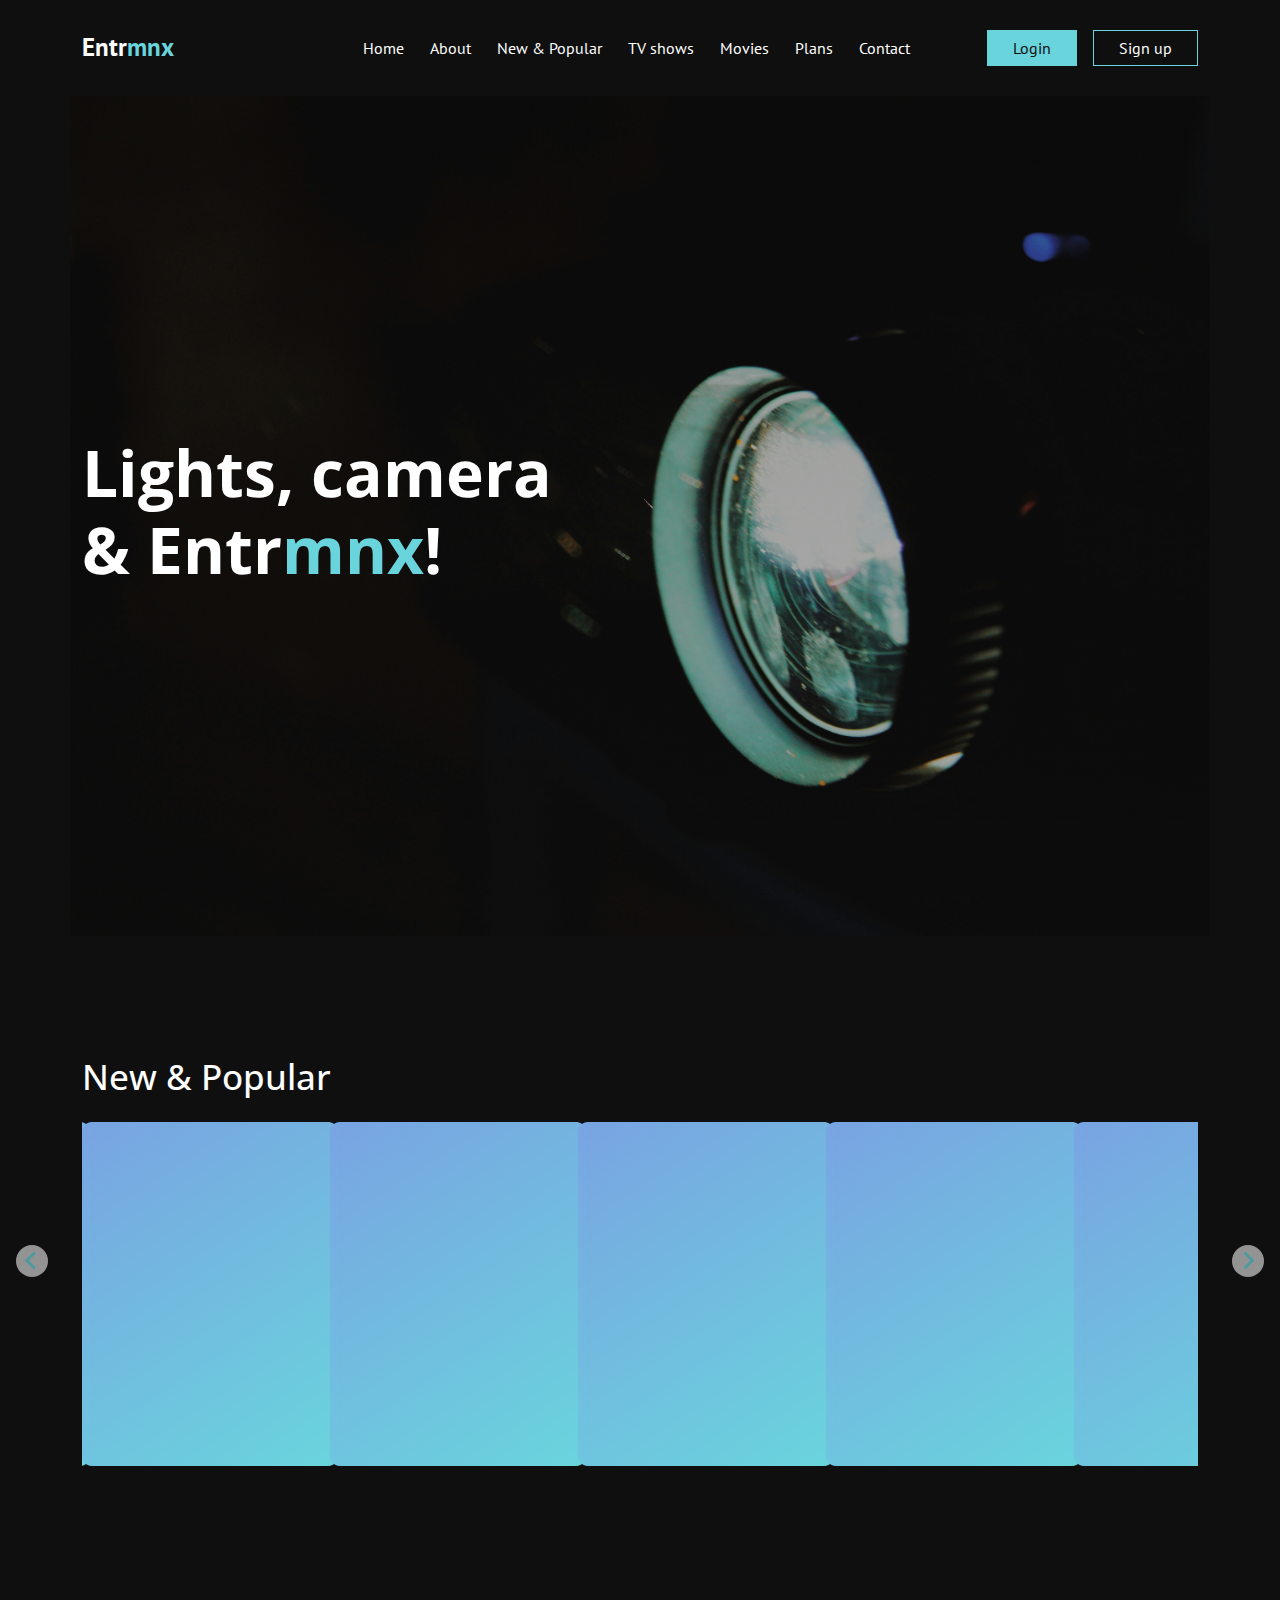
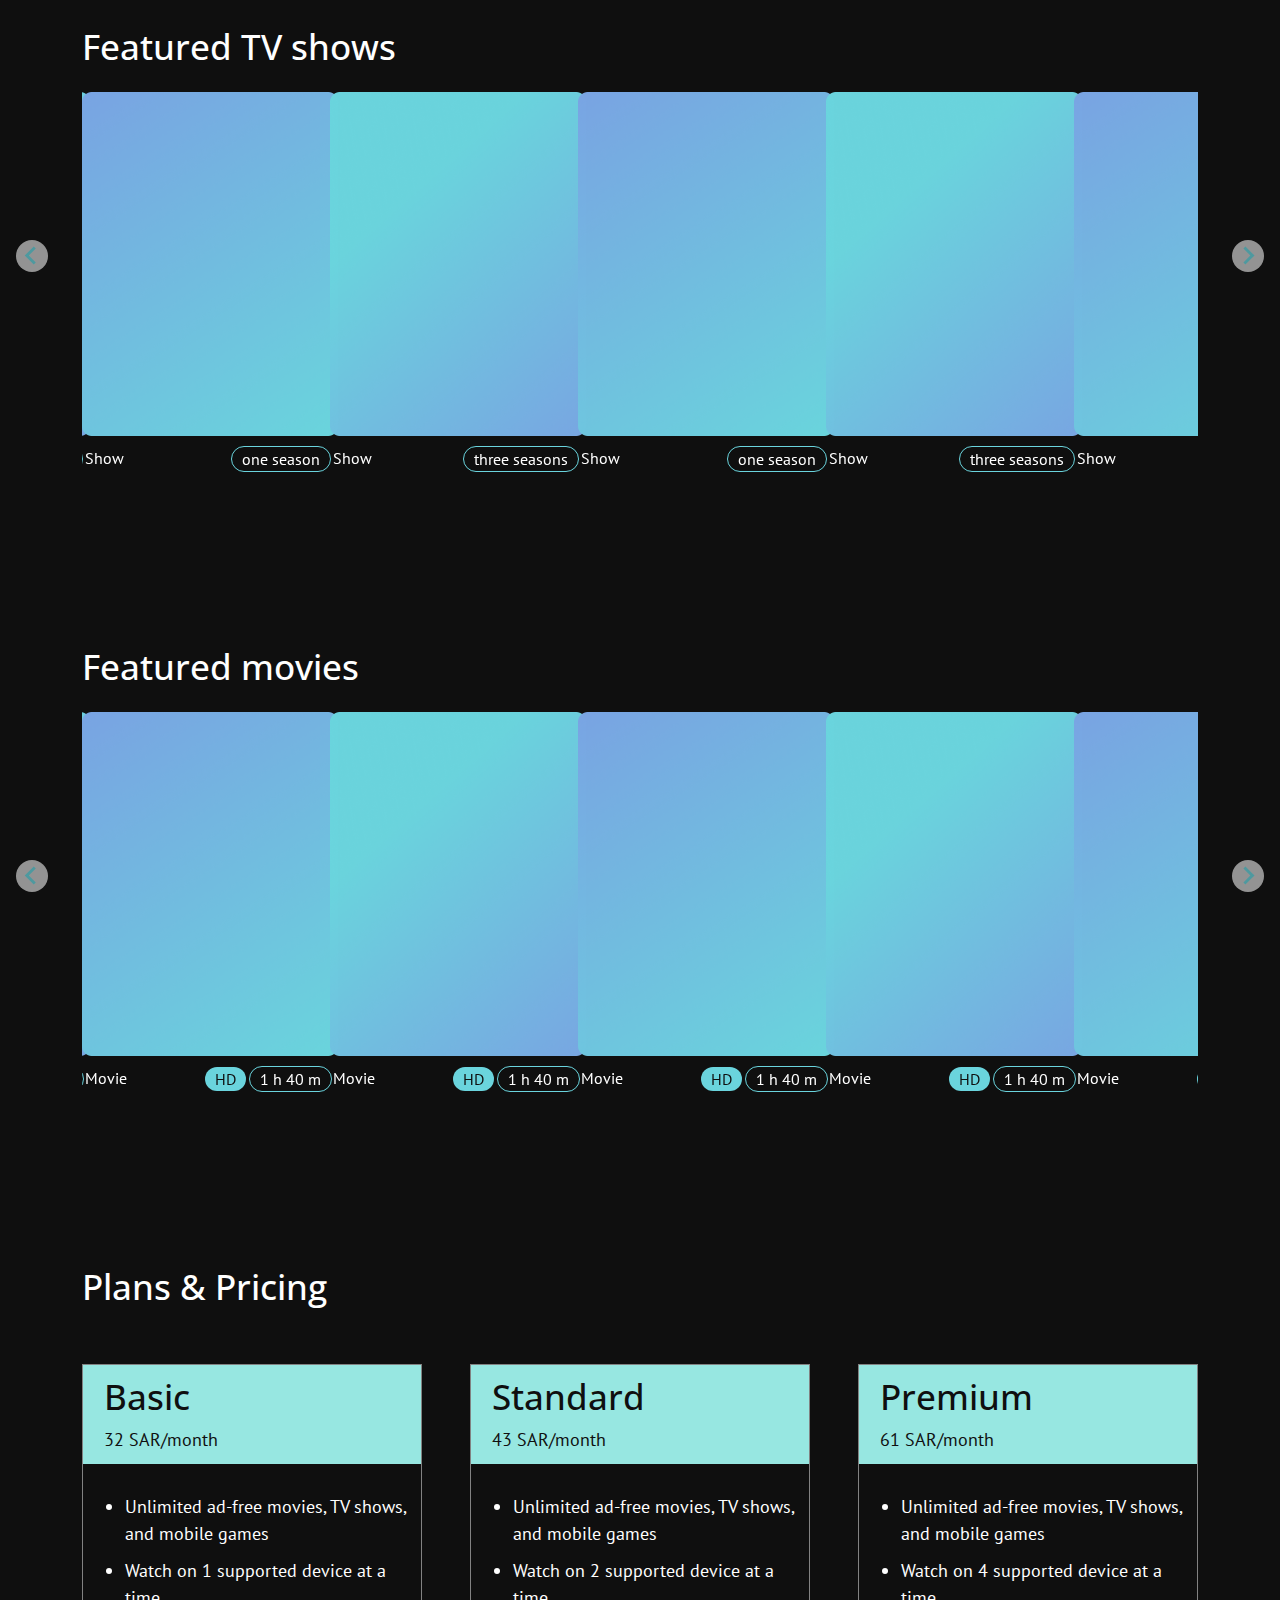
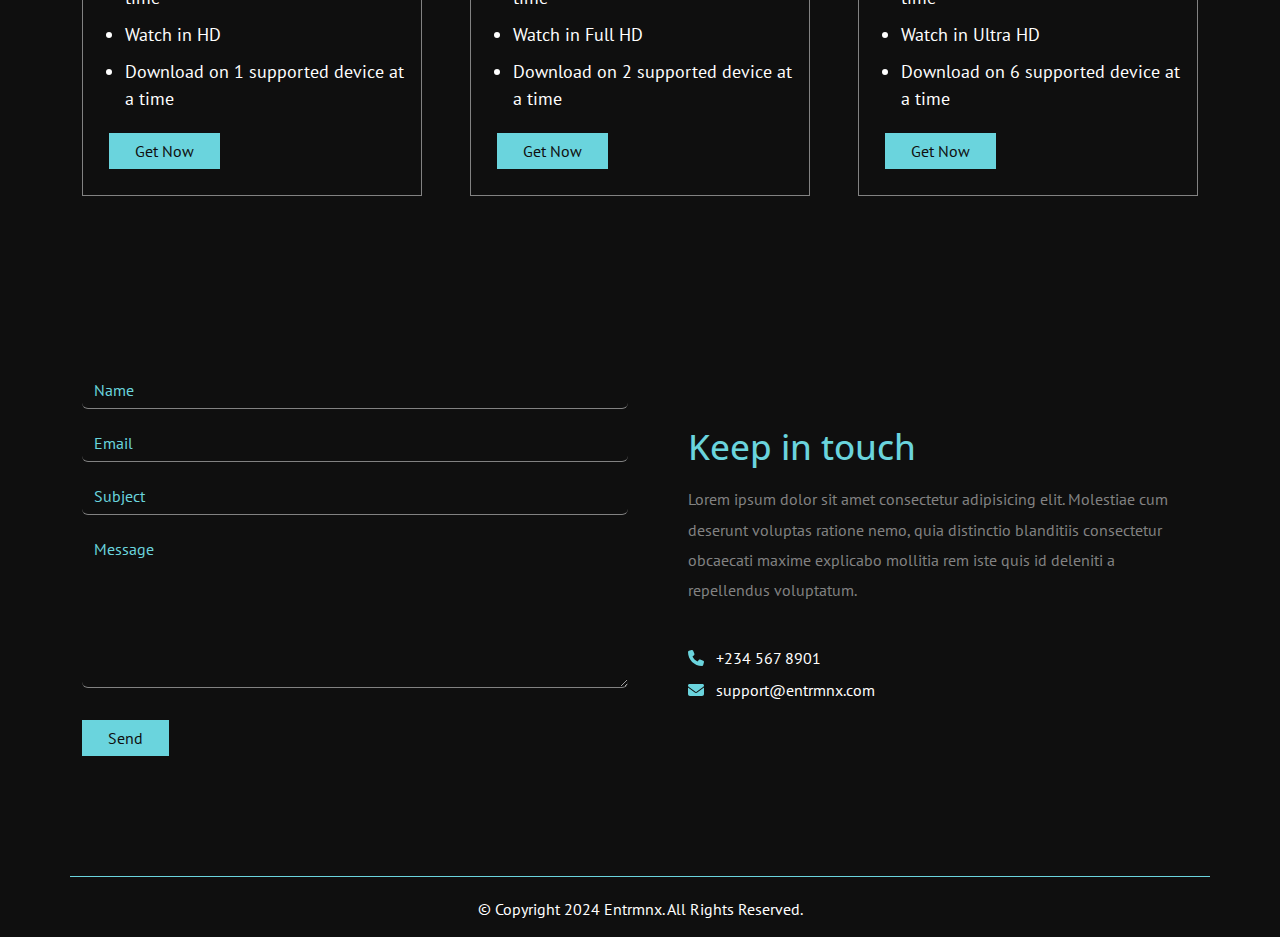
<file: index.html>
<!DOCTYPE html>
<html lang="en">
<head>
    <meta charset="UTF-8">
    <meta name="viewport" content="width=device-width, initial-scale=1.0">
    <title>Entrmnx</title>
    <!-- vendors css -->
    <link rel="stylesheet" href="assets/vendors/bootstrap/css/bootstrap.min.css">
    <link rel="stylesheet" href="assets/vendors/splide/dist/css/splide.min.css">
    <link rel="stylesheet" href="assets/vendors/fontawesome/css/all.min.css">
    <!-- custom css -->
    <link rel="stylesheet" href="assets/css/style.css">
</head>
<body>
    <!-- navbar -->
    <nav class="navbar navbar-expand-lg py-5">
        <div class="container">
          <a class="navbar-brand" href="index.html">Entr<span>mnx</span></a>
          <button class="navbar-toggler" type="button" data-bs-toggle="collapse" data-bs-target="#navbar-menu" aria-controls="navbar-menu" aria-expanded="false" aria-label="Toggle navigation">
            <span class="navbar-toggler-icon"></span>
          </button>
          <div class="collapse navbar-collapse" id="navbar-menu">
            <ul class="navbar-nav ms-auto mb-2 mb-lg-0">
              <li class="nav-item">
                <a class="nav-link" href="index.html">Home</a>
              </li>
              <li class="nav-item">
                <a class="nav-link" href="about.html">About</a>
              </li>
              <li class="nav-item">
                <a class="nav-link" href="#new">New & Popular</a>
              </li>
              <li class="nav-item">
                <a class="nav-link" href="#shows">TV shows</a>
              </li>
              <li class="nav-item">
                <a class="nav-link" href="#movies">Movies</a>
              </li>
              <li class="nav-item">
                <a class="nav-link" href="#plans">Plans</a>
              </li>
              <li class="nav-item">
                <a class="nav-link" href="#contact">Contact</a>
              </li>
              <div class="d-flex align-items-center ms-0 ms-lg-5">
                <a href="login.html" class="btn btn-primary mx-0 mx-lg-3">Login</a>
                <a href="signup.html" class="btn btn-outline-primary">Sign up</a>
              </div>
            </ul>
          </div>
        </div>
    </nav><!-- navbar -->

    <!-- hero -->
    <header class="hero">
      <div class="container d-flex align-items-center">
        <div class="hero-info">
          <h1>Lights, camera <br> & Entr<span>mnx</span>!</h1>
        </div>
      </div>
    </header>

    <!-- new & Popular -->
    <section id="new" class="featured-new splide">
      <div class="container">
        <h3>New & Popular</h3>
        <div class="splide__track mt-4">
          <ul class="splide__list">
            <li class="splide__slide">
              <img src="assets/images/img.png" alt="Movie image">
            </li><!-- slide -->
          </ul>
        </div>
      </div>
    </section>

    <!-- featured shows -->
    <section id="shows" class="featured-shows splide">
      <div class="container">
        <h3>Featured TV shows</h3>
        <div class="splide__track mt-4">
          <ul class="splide__list">
            <li class="splide__slide">
              <img src="assets/images/img.png" alt="Movie image">
              <div class="details">
                <p>Show</p>
                <div class="info">
                  <span class="length">one season</span>
                </div>
              </div>
            </li><!-- slide -->
            <li class="splide__slide">
              <img src="assets/images/img-1.png" alt="Movie image">
              <div class="details">
                <p>Show</p>
                <div class="info">
                  <span class="length">three seasons</span>
                </div>
              </div>
            </li><!-- slide -->
            <li class="splide__slide">
              <img src="assets/images/img.png" alt="Movie image">
              <div class="details">
                <p>Show</p>
                <div class="info">
                  <span class="length">one season</span>
                </div>
              </div>
            </li><!-- slide -->
            <li class="splide__slide">
              <img src="assets/images/img-1.png" alt="Movie image">
              <div class="details">
                <p>Show</p>
                <div class="info">
                  <span class="length">three seasons</span>
                </div>
              </div>
            </li><!-- slide -->
            <li class="splide__slide">
              <img src="assets/images/img.png" alt="Movie image">
              <div class="details">
                <p>Show</p>
                <div class="info">
                  <span class="length">one season</span>
                </div>
              </div>
            </li><!-- slide -->
            <li class="splide__slide">
              <img src="assets/images/img-1.png" alt="Movie image">
              <div class="details">
                <p>Show</p>
                <div class="info">
                  <span class="length">three seasons</span>
                </div>
              </div>
            </li><!-- slide -->
            <li class="splide__slide">
              <img src="assets/images/img.png" alt="Movie image">
              <div class="details">
                <p>Show</p>
                <div class="info">
                  <span class="length">one season</span>
                </div>
              </div>
            </li><!-- slide -->
            <li class="splide__slide">
              <img src="assets/images/img-1.png" alt="Movie image">
              <div class="details">
                <p>Show</p>
                <div class="info">
                  <span class="length">three seasons</span>
                </div>
              </div>
            </li><!-- slide -->
          </ul>
        </div>
      </div>
    </section>


    <!-- featured movies -->
    <section id="movies" class="featured-movies splide">
      <div class="container">
        <h3>Featured movies</h3>
        <div class="splide__track mt-4">
          <ul class="splide__list">
            <li class="splide__slide">
              <img src="assets/images/img.png" alt="Movie image">
              <div class="details">
                <p>Movie</p>
                <div class="info">
                  <span class="hd">hd</span>
                  <span class="length">1 h 40 m</span>
                </div>
              </div>
            </li><!-- slide -->
            <li class="splide__slide">
              <img src="assets/images/img-1.png" alt="Movie image">
              <div class="details">
                <p>Movie</p>
                <div class="info">
                  <span class="hd">hd</span>
                  <span class="length">1 h 40 m</span>
                </div>
              </div>
            </li><!-- slide -->
            <li class="splide__slide">
              <img src="assets/images/img.png" alt="Movie image">
              <div class="details">
                <p>Movie</p>
                <div class="info">
                  <span class="hd">hd</span>
                  <span class="length">1 h 40 m</span>
                </div>
              </div>
            </li><!-- slide -->
            <li class="splide__slide">
              <img src="assets/images/img-1.png" alt="Movie image">
              <div class="details">
                <p>Movie</p>
                <div class="info">
                  <span class="hd">hd</span>
                  <span class="length">1 h 40 m</span>
                </div>
              </div>
            </li><!-- slide -->
            <li class="splide__slide">
              <img src="assets/images/img.png" alt="Movie image">
              <div class="details">
                <p>Movie</p>
                <div class="info">
                  <span class="hd">hd</span>
                  <span class="length">1 h 40 m</span>
                </div>
              </div>
            </li><!-- slide -->
            <li class="splide__slide">
              <img src="assets/images/img-1.png" alt="Movie image">
              <div class="details">
                <p>Movie</p>
                <div class="info">
                  <span class="hd">hd</span>
                  <span class="length">1 h 40 m</span>
                </div>
              </div>
            </li><!-- slide -->
            <li class="splide__slide">
              <img src="assets/images/img.png" alt="Movie image">
              <div class="details">
                <p>Movie</p>
                <div class="info">
                  <span class="hd">hd</span>
                  <span class="length">1 h 40 m</span>
                </div>
              </div>
            </li><!-- slide -->
            <li class="splide__slide">
              <img src="assets/images/img-1.png" alt="Movie image">
              <div class="details">
                <p>Movie</p>
                <div class="info">
                  <span class="hd">hd</span>
                  <span class="length">1 h 40 m</span>
                </div>
              </div>
            </li><!-- slide -->
          </ul>
        </div>
      </div>
    </section>

    <!-- Plans -->
    <section id="plans">
      <div class="container">
        <h3>Plans & Pricing</h3>
        <div class="d-flex flex-column flex-lg-row justify-content-between pt-5">
          <div class="plan-col d-flex flex-column mb-5 mb-lg-0 ">
            <div class="plan-name">
                <div class="info">
                  <h3>Basic</h3>
                  <span>32 SAR/month</span>
                </div>
              </div><!-- plan name -->
              <div class="details pt-4">
                <ul class="detail-list">
                  <li class="detail-item">Unlimited ad-free movies, TV shows, and mobile games</li>
                  <li class="detail-item">Watch on 1 supported device at a time</li>
                  <li class="detail-item">Watch in HD</li>
                  <li class="detail-item">Download on 1 supported device at a time</li>
                </ul>
                <a href="signup.html" class="btn btn-primary ms-3 mb-3">Get Now</a>
              </div><!-- details -->
          </div><!-- col -->
          <div class="plan-col d-flex flex-column mb-5 mb-lg-0 mx-lg-5">
            <div class="plan-name">
              <div class="info">
                <h3>Standard</h3>
                <span>43 SAR/month</span>
              </div>
            </div><!-- plan name -->
            <div class="details pt-4">
              <ul class="detail-list">
                <li class="detail-item">Unlimited ad-free movies, TV shows, and mobile games</li>
                <li class="detail-item">Watch on 2 supported device at a time</li>
                <li class="detail-item">Watch in Full HD</li>
                <li class="detail-item">Download on 2 supported device at a time</li>
              </ul>
              <a href="signup.html" class="btn btn-primary ms-3 mb-3">Get Now</a>
            </div><!-- details -->
          </div><!-- col -->
          <div class="plan-col d-flex flex-column">
            <div class="plan-name">
              <div class="info">
                <h3>Premium</h3>
                <span>61 SAR/month</span>
              </div>
            </div><!-- plan name -->
            <div class="details pt-4">
              <ul class="detail-list">
                <li class="detail-item">Unlimited ad-free movies, TV shows, and mobile games</li>
                <li class="detail-item">Watch on 4 supported device at a time</li>
                <li class="detail-item">Watch in Ultra HD</li>
                <li class="detail-item">Download on 6 supported device at a time</li>
              </ul>
              <a href="signup.html" class="btn btn-primary ms-3 mb-3">Get Now</a>
            </div><!-- details -->
          </div><!-- col -->
        </div>
      </div>
    </section>

    <!-- contact -->
    <section id="contact">
      <div class="container">
        <div class="row mt-3">
          <div class="col-12 col-md-6">
            <form>
              <div class="mb-3">
                <input type="text" class="form-control" id="name" placeholder="Name" autocomplete="off">
              </div>
              <div class="mb-3">
                <input type="email" class="form-control" id="email" placeholder="Email" autocomplete="off">
              </div>
              <div class="mb-3">
                <input type="text" class="form-control" id="subject" placeholder="Subject" autocomplete="off">
              </div>
              <div class="mb-3">
                <textarea class="form-control" id="message" placeholder="Message" rows="6" autocomplete="off"></textarea>
              </div>
              <button type="submit" class="btn btn-primary mt-3">Send</button>
            </form>
          </div><!-- col -->
          <div class="col-12 col-md-6 pt-5 pt-lg-0 ps-lg-5">
            <div class="d-flex flex-column justify-content-center h-100">
              <h3 class="pb-2">Keep in touch</h3>
              <p>Lorem ipsum dolor sit amet consectetur adipisicing elit. Molestiae cum deserunt voluptas ratione nemo, quia distinctio blanditiis consectetur obcaecati maxime explicabo mollitia rem iste quis id deleniti a repellendus voluptatum.</p>
              <div class="d-flex flex-column mt-4">
                  <div class="mb-2">
                    <i class="fa-solid fa-phone"></i>
                    <span class="ms-2">+234 567 8901</span>
                  </div>
                  <div>
                    <i class="fa-solid fa-envelope"></i>
                    <span class="ms-2">support@entrmnx.com</span>
                  </div>
              </div>
            </div>
          </div><!-- col -->
        </div>
      </div>
    </section>

    <!-- footer -->
    <footer class="text-center">
      <div class="container">
        <p>&copy; Copyright 2024 Entrmnx. All Rights Reserved.</p>
      </div>
    </footer>

    <!-- vendors js -->
    <script src="assets/vendors/bootstrap/js/bootstrap.bundle.min.js"></script>
    <script src="assets/vendors/splide/dist/js/splide.min.js"></script>
    <script src="assets/vendors/fontawesome/js/all.min.js"></script>
    <!-- custom js -->
    <script src="assets/js/index.js"></script>
</body>
</html>
</file>
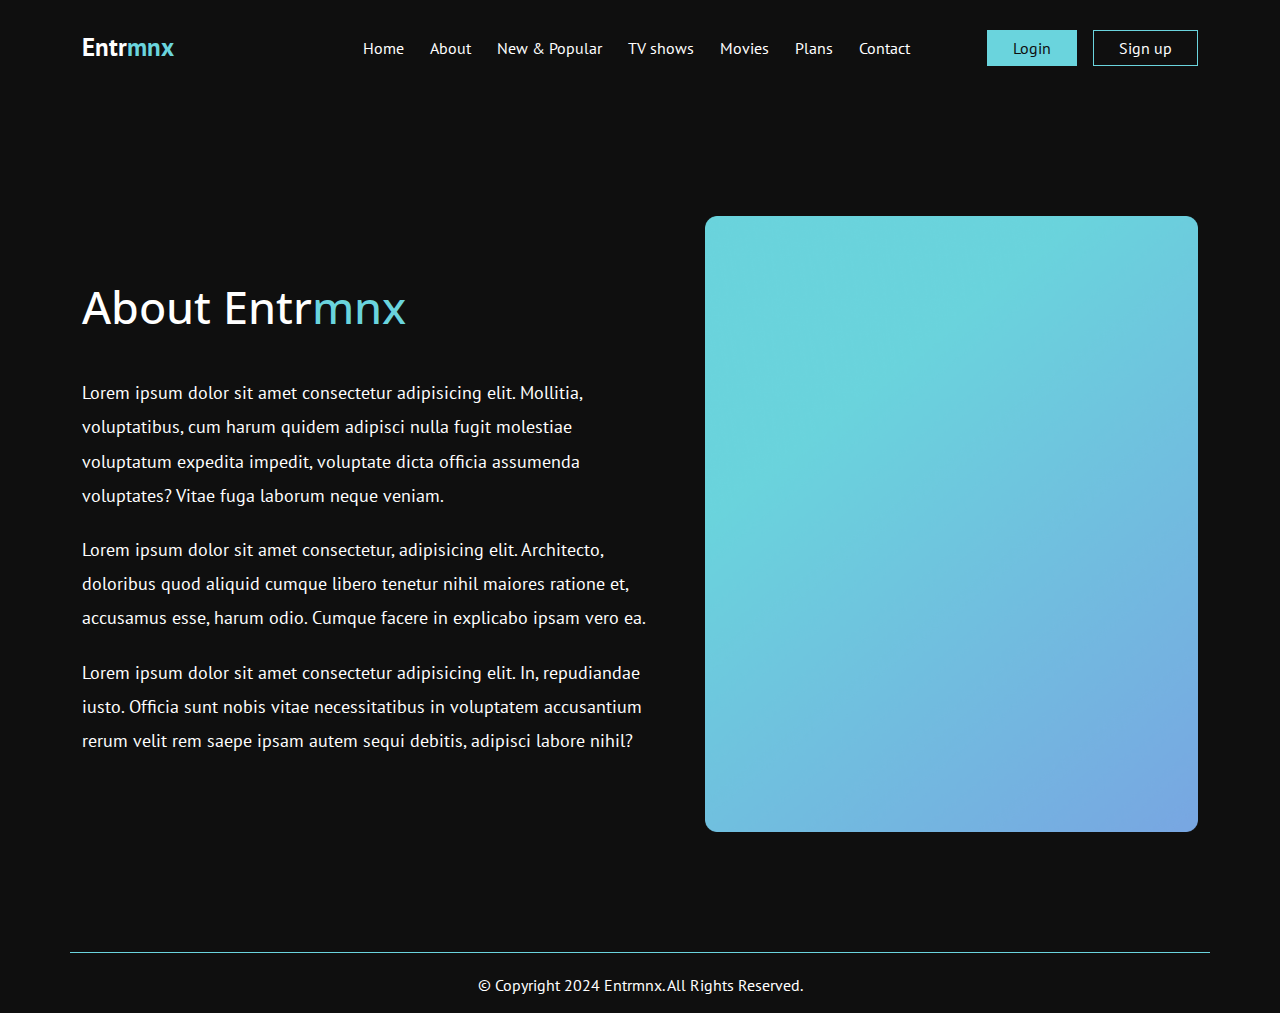
<file: about.html>
<!DOCTYPE html>
<html lang="en">
<head>
    <meta charset="UTF-8">
    <meta name="viewport" content="width=device-width, initial-scale=1.0">
    <title>Entrmnx</title>
    <!-- vendors css -->
    <link rel="stylesheet" href="assets/vendors/bootstrap/css/bootstrap.min.css">
    <link rel="stylesheet" href="assets/vendors/splide/dist/css/splide.min.css">
    <!-- custom css -->
    <link rel="stylesheet" href="assets/css/style.css">
</head>
<body>
    <!-- navbar -->
    <nav class="navbar navbar-expand-lg py-5">
        <div class="container">
          <a class="navbar-brand" href="index.html">Entr<span>mnx</span></a>
          <button class="navbar-toggler" type="button" data-bs-toggle="collapse" data-bs-target="#navbar-menu" aria-controls="navbar-menu" aria-expanded="false" aria-label="Toggle navigation">
            <span class="navbar-toggler-icon"></span>
          </button>
          <div class="collapse navbar-collapse" id="navbar-menu">
            <ul class="navbar-nav ms-auto mb-2 mb-lg-0">
              <li class="nav-item">
                <a class="nav-link" href="index.html">Home</a>
              </li>
              <li class="nav-item">
                <a class="nav-link" href="about.html">About</a>
              </li>
              <li class="nav-item">
                <a class="nav-link" href="index.html#new">New & Popular</a>
              </li>
              <li class="nav-item">
                <a class="nav-link" href="index.html#shows">TV shows</a>
              </li>
              <li class="nav-item">
                <a class="nav-link" href="index.html#movies">Movies</a>
              </li>
              <li class="nav-item">
                <a class="nav-link" href="index.html#plans">Plans</a>
              </li>
              <li class="nav-item">
                <a class="nav-link" href="index.html#contact">Contact</a>
              </li>
              <div class="d-flex align-items-center ms-5">
                <a href="login.html" class="btn btn-primary mx-3">Login</a>
                <a href="signup.html" class="btn btn-outline-primary">Sign up</a>
              </div>
            </ul>
          </div>
        </div>
    </nav><!-- navbar -->

    <!-- about -->
    <section id="about">
      <div class="container">
        <div class="d-flex flex-column flex-md-row justify-content-between gap-5">
          <div class="d-flex flex-column justify-content-center">
            <h2 class="pb-4">About Entr<span>mnx</span></h2>
            <p>Lorem ipsum dolor sit amet consectetur adipisicing elit. Mollitia, voluptatibus, cum harum quidem adipisci nulla fugit molestiae voluptatum expedita impedit, voluptate dicta officia assumenda voluptates? Vitae fuga laborum neque veniam.</p>
            <p>Lorem ipsum dolor sit amet consectetur, adipisicing elit. Architecto, doloribus quod aliquid cumque libero tenetur nihil maiores ratione et, accusamus esse, harum odio. Cumque facere in explicabo ipsam vero ea.</p>
            <p>Lorem ipsum dolor sit amet consectetur adipisicing elit. In, repudiandae iusto. Officia sunt nobis vitae necessitatibus in voluptatem accusantium rerum velit rem saepe ipsam autem sequi debitis, adipisci labore nihil?</p>
          </div>
          <div>
            <img src="assets/images/about-img.png" alt="about us image" class="img-fluid">
          </div>
        </div>
      </div>
    </section>

    <!-- footer -->
    <footer class="text-center">
      <div class="container">
        <p>&copy; Copyright 2024 Entrmnx. All Rights Reserved.</p>
      </div>
    </footer>

    <!-- vendors js -->
    <script src="assets/vendors/bootstrap/js/bootstrap.bundle.min.js"></script>
    <script src="assets/vendors/splide/dist/js/splide.min.js"></script>
    <!-- custom js -->
    <script src="assets/js/index.js"></script>
</body>
</html>
</file>
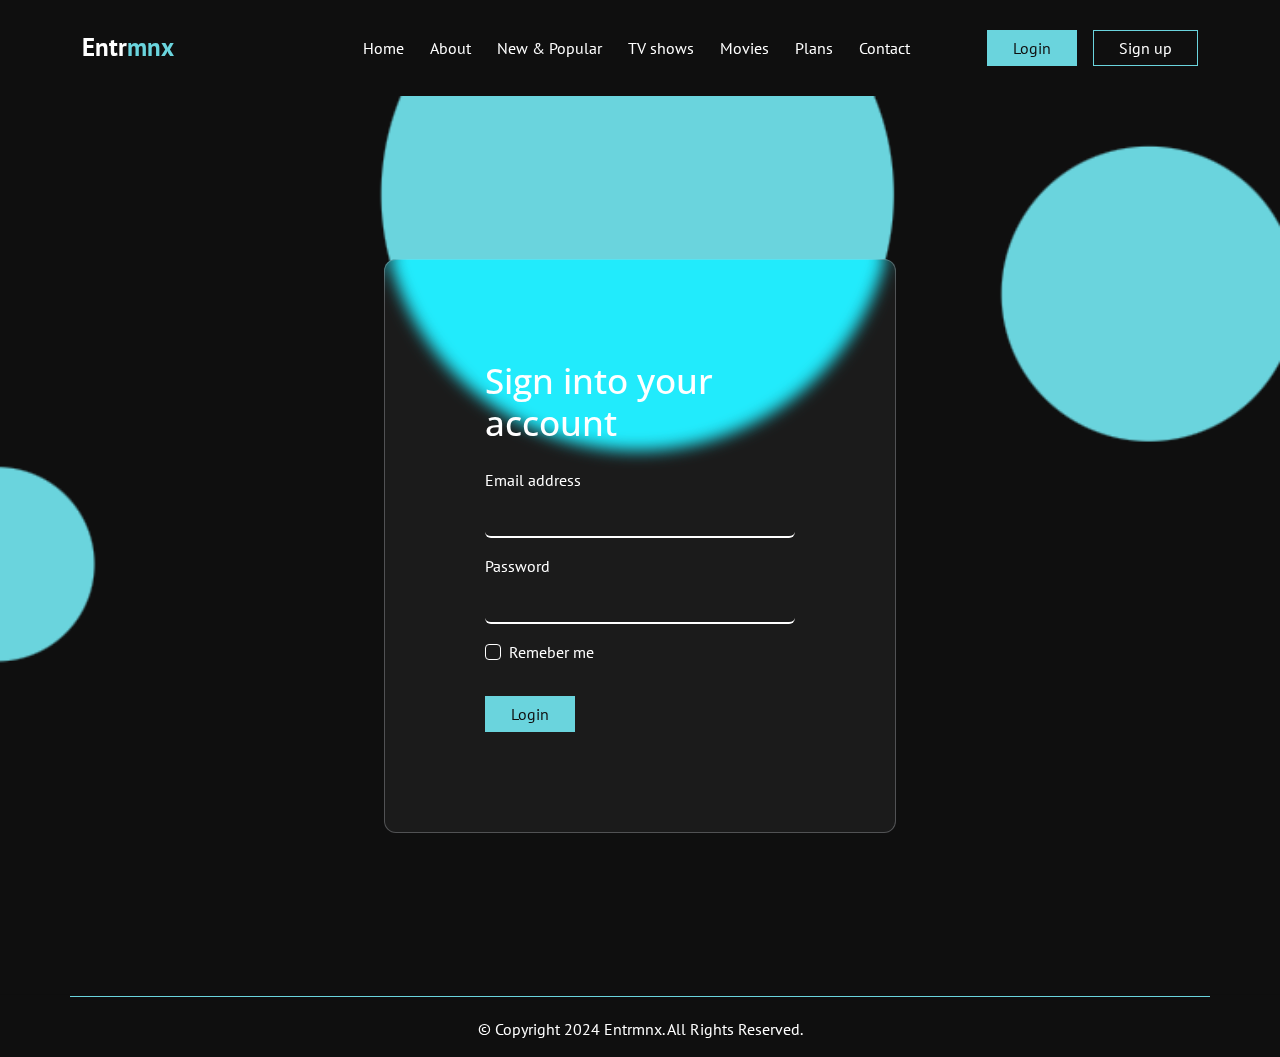
<file: login.html>
<!DOCTYPE html>
<html lang="en">
<head>
    <meta charset="UTF-8">
    <meta name="viewport" content="width=device-width, initial-scale=1.0">
    <title>Entrmnx</title>
    <!-- vendors css -->
    <link rel="stylesheet" href="assets/vendors/bootstrap/css/bootstrap.min.css">
    <link rel="stylesheet" href="assets/vendors/splide/dist/css/splide.min.css">
    <!-- custom css -->
    <link rel="stylesheet" href="assets/css/style.css">
</head>
<body>
    <!-- navbar -->
    <nav class="navbar navbar-expand-lg py-5">
        <div class="container">
          <a class="navbar-brand" href="index.html">Entr<span>mnx</span></a>
          <button class="navbar-toggler" type="button" data-bs-toggle="collapse" data-bs-target="#navbar-menu" aria-controls="navbar-menu" aria-expanded="false" aria-label="Toggle navigation">
            <span class="navbar-toggler-icon"></span>
          </button>
          <div class="collapse navbar-collapse" id="navbar-menu">
            <ul class="navbar-nav ms-auto mb-2 mb-lg-0">
              <li class="nav-item">
                <a class="nav-link" href="index.html">Home</a>
              </li>
              <li class="nav-item">
                <a class="nav-link" href="about.html">About</a>
              </li>
              <li class="nav-item">
                <a class="nav-link" href="index.html#new">New & Popular</a>
              </li>
              <li class="nav-item">
                <a class="nav-link" href="index.html#shows">TV shows</a>
              </li>
              <li class="nav-item">
                <a class="nav-link" href="index.html#movies">Movies</a>
              </li>
              <li class="nav-item">
                <a class="nav-link" href="index.html#plans">Plans</a>
              </li>
              <li class="nav-item">
                <a class="nav-link" href="index.html#contact">Contact</a>
              </li>
              <div class="d-flex align-items-center ms-5">
                <a href="login.html" class="btn btn-primary mx-3">Login</a>
                <a href="signup.html" class="btn btn-outline-primary">Sign up</a>
              </div>
            </ul>
          </div>
        </div>
    </nav><!-- navbar -->

    <!-- login -->
    <form id="form" class="d-flex justify-content-center align-items-center vh-100">
      <div class="the-form">
        <div class="pb-3 pb-3">
          <h3>Sign into your account</h3>
        </div>
        <div class="mb-3">
          <label for="email" class="form-label">Email address</label>
          <input type="email" class="form-control" id="email" autocomplete="off">
        </div>
        <div class="mb-3">
          <label for="password" class="form-label">Password</label>
          <input type="password" class="form-control" id="password" autocomplete="off">
        </div>
        <div class="mb-3 form-check">
          <input type="checkbox" class="form-check-input" id="checkbox-remember">
          <label class="form-check-label" for="checkbox-remember">Remeber me</label>
        </div>
        <button type="submit" class="btn btn-primary mt-3">Login</button>
      </div>
    </form>

    <!-- footer -->
    <footer class="text-center">
      <div class="container">
        <p>&copy; Copyright 2024 Entrmnx. All Rights Reserved.</p>
      </div>
    </footer>

    <!-- vendors js -->
    <script src="assets/vendors/bootstrap/js/bootstrap.bundle.min.js"></script>
    <script src="assets/vendors/splide/dist/js/splide.min.js"></script>
    <!-- custom js -->
    <script src="assets/js/index.js"></script>
</body>
</html>
</file>
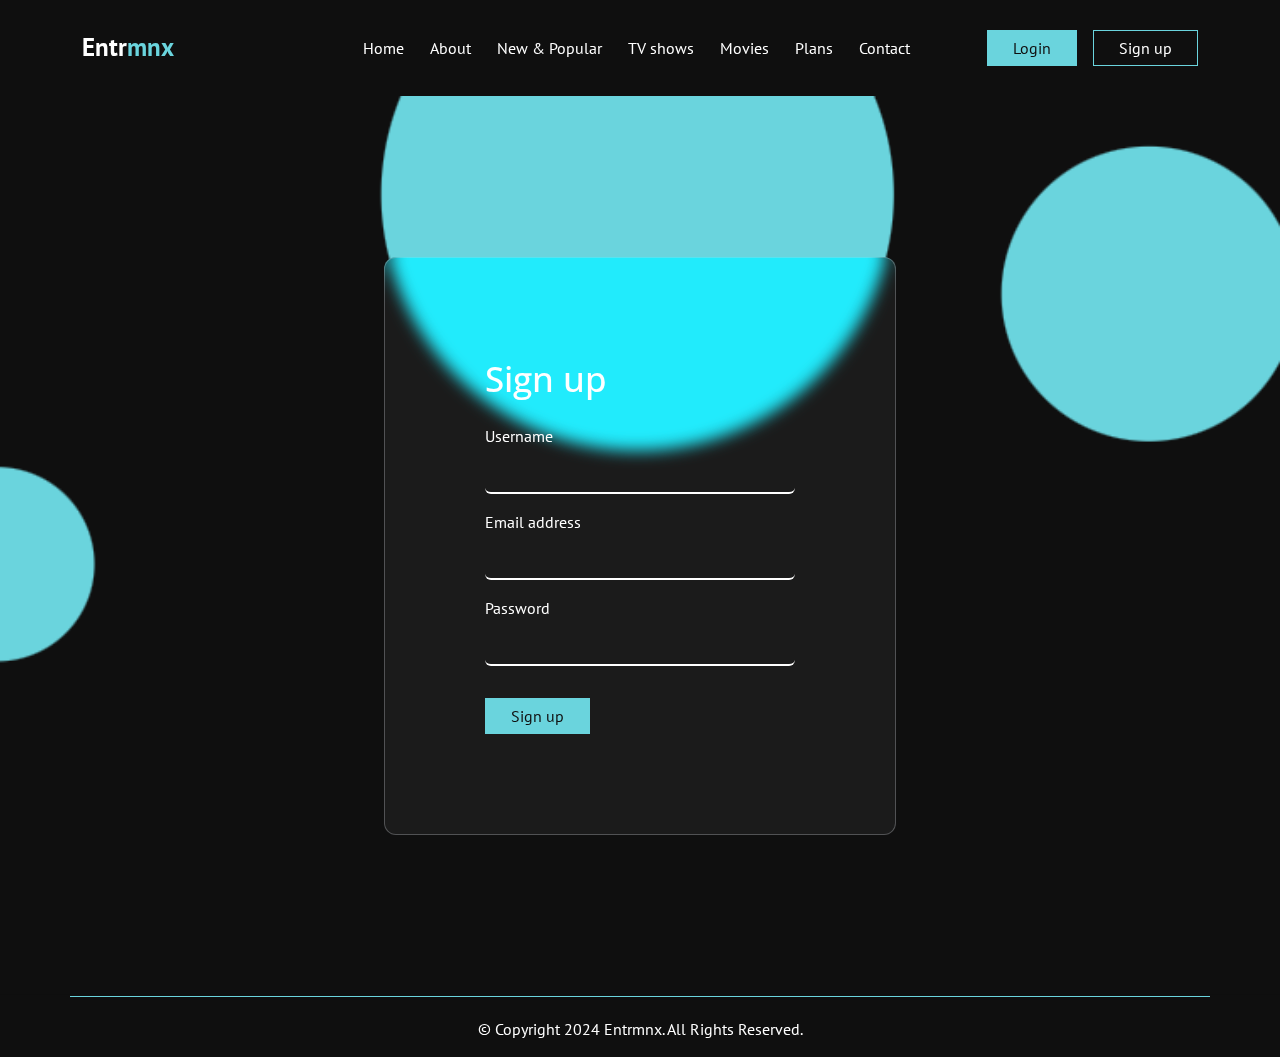
<file: signup.html>
<!DOCTYPE html>
<html lang="en">
<head>
    <meta charset="UTF-8">
    <meta name="viewport" content="width=device-width, initial-scale=1.0">
    <title>Entrmnx</title>
    <!-- vendors css -->
    <link rel="stylesheet" href="assets/vendors/bootstrap/css/bootstrap.min.css">
    <link rel="stylesheet" href="assets/vendors/splide/dist/css/splide.min.css">
    <!-- custom css -->
    <link rel="stylesheet" href="assets/css/style.css">
</head>
<body>
    <!-- navbar -->
    <nav class="navbar navbar-expand-lg py-5">
        <div class="container">
          <a class="navbar-brand" href="index.html">Entr<span>mnx</span></a>
          <button class="navbar-toggler" type="button" data-bs-toggle="collapse" data-bs-target="#navbar-menu" aria-controls="navbar-menu" aria-expanded="false" aria-label="Toggle navigation">
            <span class="navbar-toggler-icon"></span>
          </button>
          <div class="collapse navbar-collapse" id="navbar-menu">
            <ul class="navbar-nav ms-auto mb-2 mb-lg-0">
              <li class="nav-item">
                <a class="nav-link" href="index.html">Home</a>
              </li>
              <li class="nav-item">
                <a class="nav-link" href="about.html">About</a>
              </li>
              <li class="nav-item">
                <a class="nav-link" href="index.html#new">New & Popular</a>
              </li>
              <li class="nav-item">
                <a class="nav-link" href="index.html#shows">TV shows</a>
              </li>
              <li class="nav-item">
                <a class="nav-link" href="index.html#movies">Movies</a>
              </li>
              <li class="nav-item">
                <a class="nav-link" href="index.html#plans">Plans</a>
              </li>
              <li class="nav-item">
                <a class="nav-link" href="index.html#contact">Contact</a>
              </li>
              <div class="d-flex align-items-center ms-5">
                <a href="login.html" class="btn btn-primary mx-3">Login</a>
                <a href="signup.html" class="btn btn-outline-primary">Sign up</a>
              </div>
            </ul>
          </div>
        </div>
    </nav><!-- navbar -->

    <!-- signup -->
    <form id="form" class="d-flex justify-content-center align-items-center vh-100">
      <div class="the-form">
        <div class="pb-3 pb-3">
          <h3>Sign up</h3>
        </div>
        <div class="mb-3">
          <label for="username" class="form-label">Username</label>
          <input type="text" class="form-control" id="username" autocomplete="off">
        </div>
        <div class="mb-3">
          <label for="email" class="form-label">Email address</label>
          <input type="email" class="form-control" id="email" autocomplete="off">
        </div>
        <div class="mb-3">
          <label for="password" class="form-label">Password</label>
          <input type="password" class="form-control" id="password" autocomplete="off">
        </div>
        <button type="submit" class="btn btn-primary mt-3">Sign up</button>
      </div>
    </form>

    <!-- footer -->
    <footer class="text-center">
      <div class="container">
        <p>&copy; Copyright 2024 Entrmnx. All Rights Reserved.</p>
      </div>
    </footer>

    <!-- vendors js -->
    <script src="assets/vendors/bootstrap/js/bootstrap.bundle.min.js"></script>
    <script src="assets/vendors/splide/dist/js/splide.min.js"></script>
    <!-- custom js -->
    <script src="assets/js/index.js"></script>
</body>
</html>
</file>
<file: assets/css/style.css>
@import url('https://fonts.googleapis.com/css2?family=Open+Sans:ital,wght@0,300..800;1,300..800&family=PT+Sans:ital,wght@0,400;0,700;1,400;1,700&display=swap');

* {
    padding: 0;
    margin: 0;
    box-sizing: border-box;
    scroll-behavior: smooth;
}

:root {
    /* colors */
    --primary: #7AA2E3;
    --secondary: #6AD4DD;
    --info: #97E7E1;
    --light: #F8F6E3;
    --dark: #0F0F0F;
    --white: #FFF;
    --muted: #828282;
    /* font sizes */
    --display-xl: 64px;
    --display-lg: 45px;
    --display-md: 35px;
    --display-sm: 25px;
    --fs-lg: 18px;
    --fs-md: 16px;
    --fs-sm: 14px;
    --fs-xs: 12px;
    /* font family */
    --ff-primary: "PT Sans", sans-serif;
    --ff-secondary: "Open Sans", sans-serif;
    /* font weight */
    --fw-bold: 700;
    --fw-semi-bold: 500;
    --fw-regular: 400;
    --fw-light: 300;
}


body {
    font-family: var(--ff-primary);
    font-size: var(--fs-md);
    font-weight: var(--fw-regular);
    background-color: var(--dark);
    color: var(--white);
}

section {
    padding: 40px 0;
    margin: 80px 0;
}

h1, h2, h3, h4 {
    font-family: var(--ff-secondary);
}

h1 {
    font-size: var(--display-xl);
    font-weight: var(--fw-bold);
}

h2 {
    font-size: var(--display-lg);
    font-weight: var(--fw-semi-bold);
}

h3 {
    font-size: var(--display-md);
    font-weight: var(--fw-semi-bold);
}

h4 {
    font-size: var(--display-sm);
    font-weight: var(--fw-semi-bold);
}

a {
    text-decoration: none;
    color: var(--white);
}

p {
    padding: 0;
}

.btn {
    border-radius: 0;
    padding: 5px 25px;
    border: 1px solid var(--secondary);
    transition: all 0.3s ease-in;
}

.btn-primary {
    background-color: var(--secondary);
    color: var(--dark);
}

.btn-outline-primary {
    background-color: transparent;
    color: var(--white);
}

.btn-primary:hover,
.btn-outline-primary:hover {
    background-color: var(--info);
    border: 1px solid var(--info);
    color: var(--dark);
}

.splide__slide img {
    width: 256px;
}

.splide__slide .details {
    width: 252px;
    height: 50px;
    display: flex;
    justify-content: space-around;
    padding-top: 10px;
}

.splide__slide .info {
    width: 200px;
    margin: 0;
    display: flex;
    justify-content: flex-end;
    align-items: baseline;
}
.splide__pagination__page.is-active,
.splide__pagination li {
    display: none;
}

.hd {
    background-color: var(--secondary);
    border-radius: 20px;
    padding: 0 10px;
    margin-right: 3px;
    color: var(--dark);
    text-transform: uppercase;
}

.length {
    border: 1px solid var(--secondary);
    border-radius: 20px;
    padding-inline: 10px;
}

path {
    fill: var(--secondary);
}

/* navbar */
.navbar {
    background-color: transparent;
    height: 60px;
}

.navbar .navbar-brand {
    color: var(--white);
    font-size: var(--display-sm);
    font-weight: var(--fw-bold);
}

.navbar .navbar-brand span {
    color: var(--secondary);
}

.navbar .nav-item a.nav-link {
    color: var(--white);
    font-weight: var(--fw-semi-bold);
    margin: 0 5px;
}

.navbar .nav-item a.nav-link:hover {
    color: var(--secondary);
}

.navbar .navbar-toggler {
    border: 0;
}

.navbar .navbar-toggler-icon {
    background-image: url('../images/bars-solid.svg');
}

/* hero */
.hero {
    height: calc(100vh - 60px);
}

.hero span {
    color: var(--secondary);
}

.hero .container {
    background: linear-gradient(rgba(0, 0, 0, 0.2), rgba(0, 0, 0, 0.1)), url('../images/hero-bg.jpg');
    background-size: cover;
    background-position: center bottom;
    height: 100%;
}

.hero .hero-info {
    color: var(--white);
}

/* about */
#about h2 span {
    color: var(--secondary);

}

#about p {
    margin: 10px 0;
    line-height: 1.9;
    font-size: var(--fs-lg);
    font-weight: var(--fw-light);
}

/* plans */
#plans .row>* {
    padding-right: 0;
    padding-left: 0;
}

#plans .plan-col {
    border: 1px solid var(--muted);
    transition: all 0.3s ease-in;
}

#plans .plan-col:hover {
    border: 3px solid var(--secondary);
}

#plans .plan-col:hover .plan-name {
    background-color: var(--secondary);
}

#plans .plan-name {
    background-color: var(--info);
    border: 1px solid var(--info);
    color: var(--dark);
}

#plans .plan-name .info {
    padding: 10px 20px;
}

#plans .plan-name .info span {
    font-size: var(--fs-lg);
}

#plans .details {
    padding: 10px;
}

#plans .details .detail-list .detail-item {
    padding: 5px 0;
    font-size: var(--fs-lg);
}

/* contact */
#contact form input,
#contact form textarea {
    background-color: transparent;
    border: 0;
    border-bottom: 1px solid var(--muted);
}

#contact form input:hover,
#contact form textarea:hover {
    border: 1px solid var(--secondary);
}

#contact .form-control:focus {
    outline: 0;
    border-color: var(--secondary);
    box-shadow: 0 0 0 0;
}

#contact form input::placeholder,
#contact form textarea::placeholder {
    color: var(--secondary);
}

#contact h3 {
    color: var(--secondary);
}

#contact p {
    font-size: var(--fs-md);
    font-weight: var(--fw-light);
    color: var(--muted);
    line-height: 1.9;
}

/* login */
#form {
    background-image: url('../images/form-bg.png');
    background-size: cover;
    background-position: right bottom;
}

#form .the-form {
    width: 40%;
    padding: 100px;
    color: var(--dark);
    /* Generated by https://generator.ui.glass/ */
    backdrop-filter: blur(8px) saturate(200%);
    -webkit-backdrop-filter: blur(8px) saturate(200%);
    background-color: rgba(255, 255, 255, 0.05);
    border-radius: 12px;
    border: 1px solid rgba(209, 213, 219, 0.3);
}

#form .the-form h3,
#form .the-form label {
    color: var(--white);
}

#form .the-form input {
    background-color: transparent;
    border: 0;
    border-bottom: 2px solid var(--white);
}

#form .the-form .form-control:focus {
    outline: 0;
    border-color: var(--secondary);
    box-shadow: 0 0 0 0
}

#form .form-check-input[type=checkbox] {
    border: 1px solid var(--white);
}

/* footer */
footer .container {
    border-top: 1px solid var(--secondary);
    padding-top: 20px;
}
</file>
